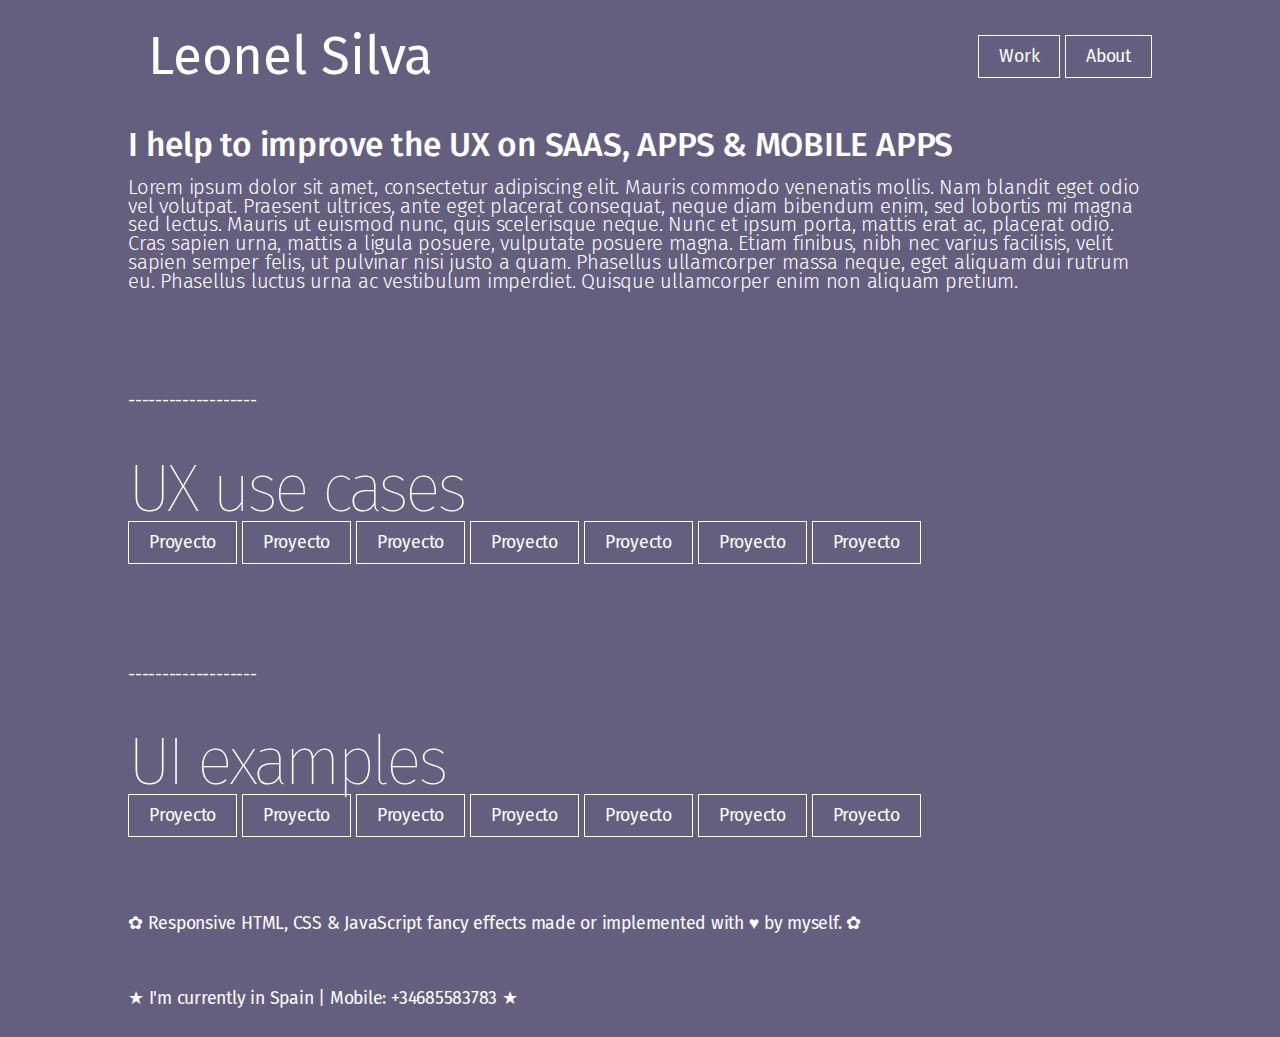
<file: index.html>
<!DOCTYPE html>
<html lang="en-US">

<head>
	<title>Leonel Silva ::::::::: UX UI & Visual Designer</title>
	<meta charset="utf-8">
	<meta name="description" content="Leonel Silva - UX UI Designer">
	<meta name="author" content="Leonel Silva">
	<link rel="shortcut icon" href="favicon.ico">
	<link rel="stylesheet" type="text/css" href="css/main.css">
</head>

<body>
	<!-- Header & navigation -->
	<header id="navigation">
		<div class="container">
			<a href="index.html" class="logo">Leonel Silva</a>
			<nav id="MainNavigation" role="navigation" aria-label="Main">
				<a href="work.html">Work</a>
				<a href="about.html">About</a>
			</nav>
		</div>
	</header>
	<!-- End header & navigation -->
	<!-- Main content -->
	<main>
<!-- about -->
		<section>
			<h3>I help to improve the UX on SAAS, APPS & MOBILE APPS</h3>
			<h5>Lorem ipsum dolor sit amet, consectetur adipiscing elit. Mauris commodo venenatis mollis. Nam blandit eget odio vel volutpat. Praesent ultrices, ante eget placerat consequat, neque diam bibendum enim, sed lobortis mi magna sed lectus. Mauris ut euismod nunc, quis scelerisque neque. Nunc et ipsum porta, mattis erat ac, placerat odio. Cras sapien urna, mattis a ligula posuere, vulputate posuere magna. Etiam finibus, nibh nec varius facilisis, velit sapien semper felis, ut pulvinar nisi justo a quam. Phasellus ullamcorper massa neque, eget aliquam dui rutrum eu. Phasellus luctus urna ac vestibulum imperdiet. Quisque ullamcorper enim non aliquam pretium.</h5>
		</section>
<!-- End About / Use cases -->
		<div class="divider">-------------------<div>
		<section>
			<h1>UX use cases</h1>
			<a href="#">Proyecto</a>
			<a href="#">Proyecto</a>
			<a href="#">Proyecto</a>
			<a href="#">Proyecto</a>
			<a href="#">Proyecto</a>
			<a href="#">Proyecto</a>
			<a href="#">Proyecto</a>
		</section>
		<div class="divider">-------------------<div>
		<section>
			<h1>UI examples</h1>
			<a href="#">Proyecto</a>
			<a href="#">Proyecto</a>
			<a href="#">Proyecto</a>
			<a href="#">Proyecto</a>
			<a href="#">Proyecto</a>
			<a href="#">Proyecto</a>
			<a href="#">Proyecto</a>
		</section>
			<!-- Footer & contact -->
			<footer>
				<p>✿ Responsive HTML, CSS & JavaScript fancy effects made or implemented with ♥ by myself. ✿</p>
				<p>★ I'm currently in Spain | Mobile: +34685583783 ★</p>
			</footer>
			<!-- End footer & contact -->
	</main>
	<!-- End main content -->

</body>

</html>
</file>
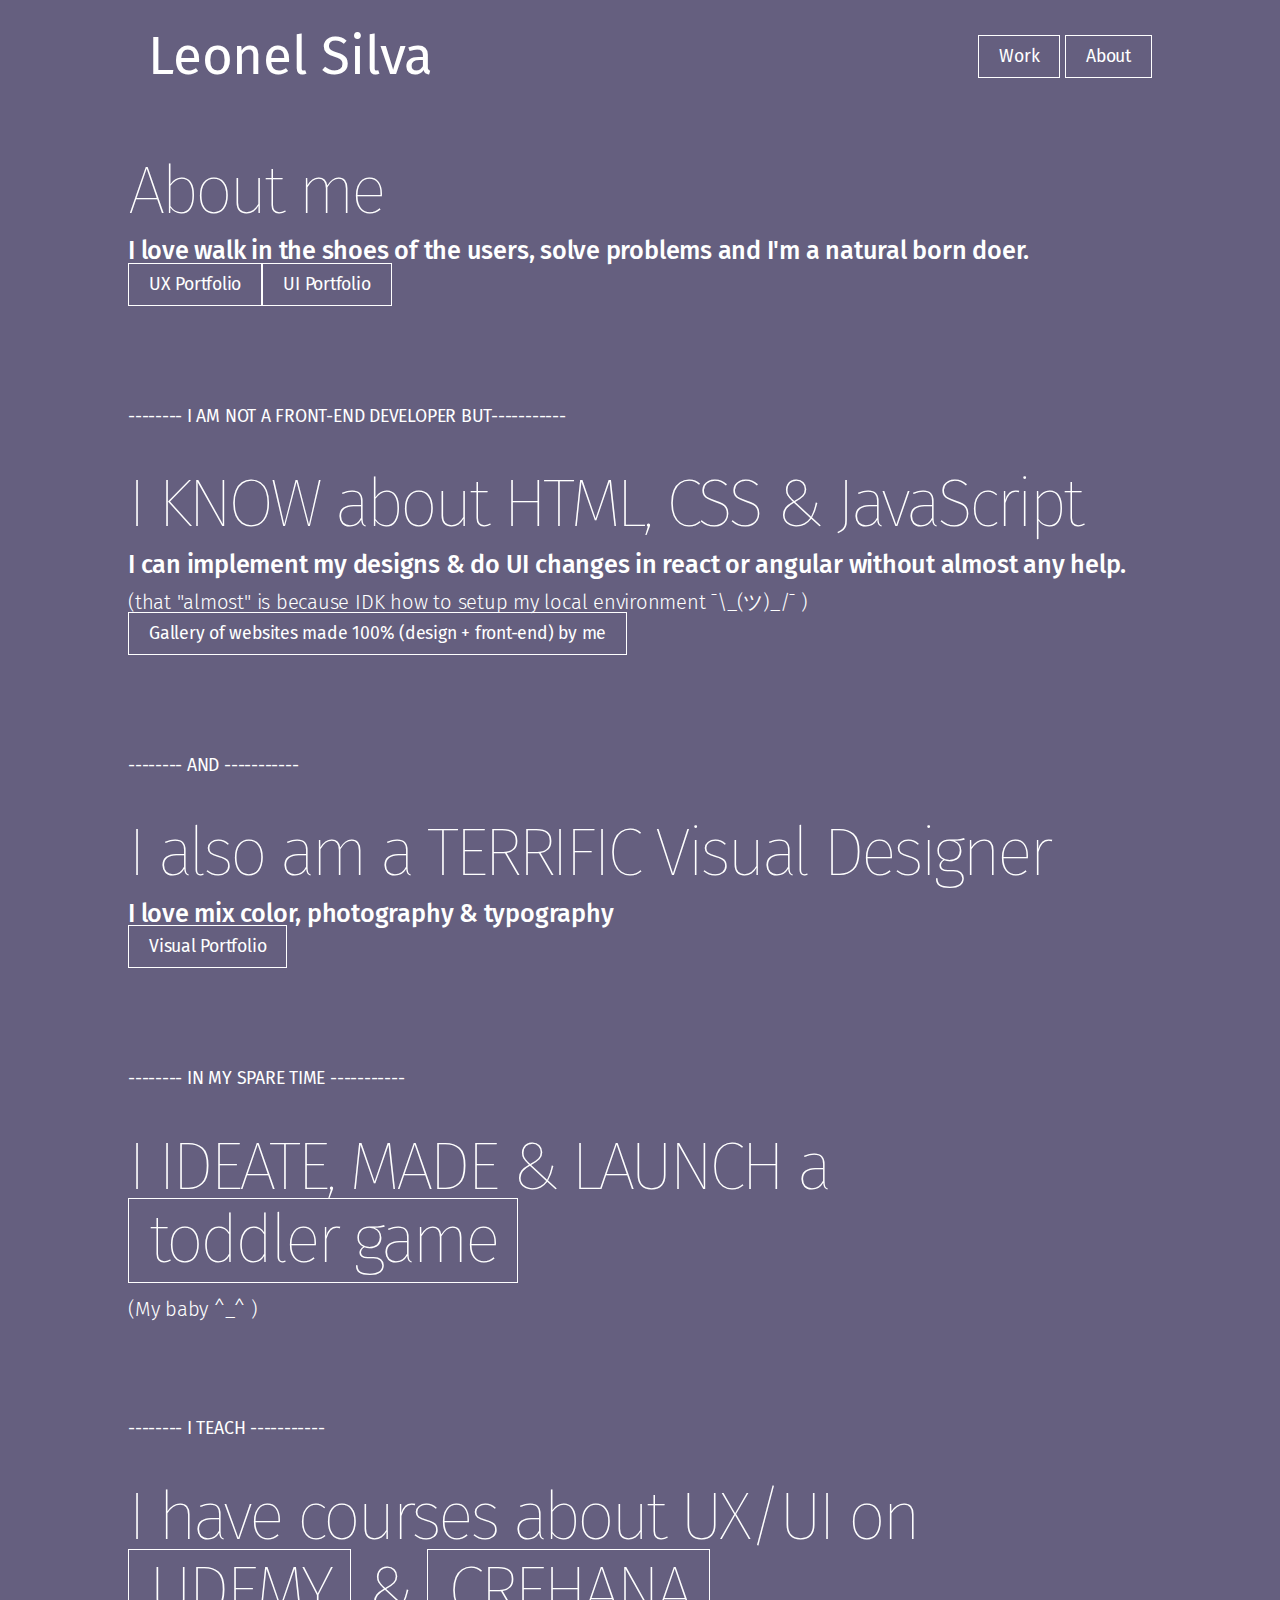
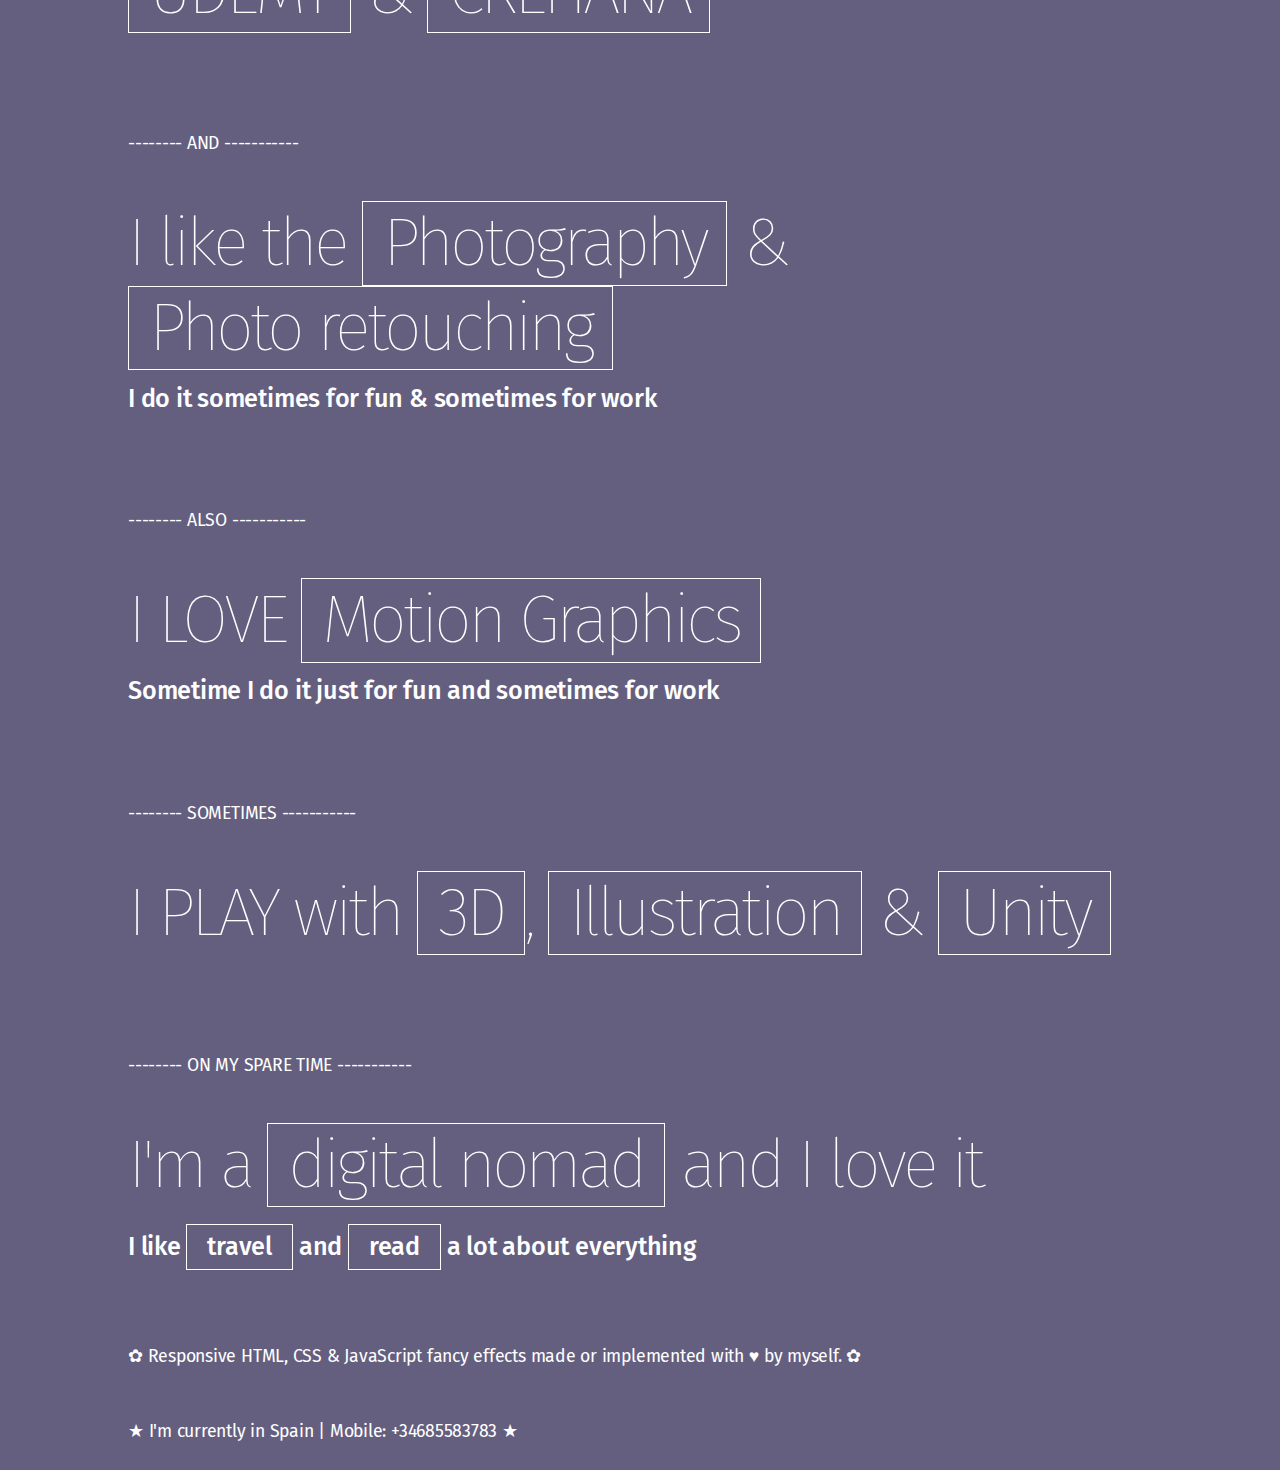
<file: about.html>
<!DOCTYPE html>
<html lang="en-US">

<head>
	<link rel="stylesheet" type="text/css" href="css/main.css">
	<title>Leonel Silva ::::::::: UX UI & Visual Designer</title>
	<meta charset="utf-8">
	<meta name="Description" content="Leonel Silva - UX UI Designer">
	<meta name="author" content="Leonel Silva">
	<link rel="shortcut icon" href="favicon.ico">
</head>

<body>
	<!-- Header & navigation -->
	<header id="navigation">
		<div class="container">
			<a href="index.html" class="logo">Leonel Silva</a>
			<nav id="MainNavigation" role="navigation" aria-label="Main">
				<a href="work.html">Work</a>
				<a href="about.html">About</a>
			</nav>
		</div>
	</header>
	<!-- End header & navigation -->
	<!-- Main content -->
	<main>
		<!-- Section about me -->
		<section>
			<h1>About me</h1>
			<h4>I love walk in the shoes of the users, solve problems and I'm a natural born doer.</h4>
			<a href="ux.html">UX Portfolio</a><a href="ux.html">UI Portfolio</a>
		</section>
	<div class="divider">-------- I AM NOT A FRONT-END DEVELOPER BUT-----------<div>
		<section>
			<h1>I KNOW about HTML, CSS & JavaScript</h1>
			<h4>I can implement my designs & do UI changes in react or angular without almost any help.</h4>
			<h5>(that "almost" is because IDK how to setup my local environment  ¯\_(ツ)_/¯ )</h5>
			<a href="ux.html">Gallery of websites made 100% (design + front-end) by me</a>
		</section>
	<div class="divider">-------- AND -----------<div>
			<section>
				<h1>I also am a TERRIFIC Visual Designer</h1>
				<h4>I love mix color, photography & typography</h4>
				<a href="ux.html">Visual Portfolio</a>
			</section>
	<div class="divider">-------- IN MY SPARE TIME -----------<div>
			<section>
				<h1>I IDEATE, MADE & LAUNCH a <a href="#">toddler game</a></h1>
				<h5>(My baby ^_^ )</h5>
			</section>
	<div class="divider">-------- I TEACH -----------<div>
			<section>
				<h1>I have courses about UX/UI on <a href="#">UDEMY</a> & <a href="#">CREHANA</a></h1>
			</section>
	<div class="divider">-------- AND -----------<div>
			<section>
				<h1>I like the <a href="#">Photography</a> & <a href="#">Photo retouching</a></h1>
				<h4>I do it sometimes for fun & sometimes for work</h4>
			</section>
	<div class="divider">-------- ALSO -----------<div>
			<section>
				<h1>I LOVE <a href="#">Motion Graphics</a></h1>
				<h4>Sometime I do it just for fun and sometimes for work</h4>
			</section>
	<div class="divider">-------- SOMETIMES -----------<div>
			<section>
				<h1>I PLAY with <a href="#">3D</a>, <a href="#">Illustration</a> & <a href="#">Unity</a></h1>
			</section>
	<div class="divider">-------- ON MY SPARE TIME -----------<div>
			<section>
				<h1>I'm a <a href="#">digital nomad</a> and I love it</h1>
				<h4>I like <a href="#">travel</a> and <a href="#">read</a> a lot about everything</h4>
			</section>

			<!-- Footer & contact -->
			<footer>
				<p>✿ Responsive HTML, CSS & JavaScript fancy effects made or implemented with ♥ by myself. ✿</p>
				<p>★ I'm currently in Spain | Mobile: +34685583783 ★</p>
			</footer>
			<!-- End footer & contact -->
	</main>
	<!-- End main content -->

</body>

</html>
</file>
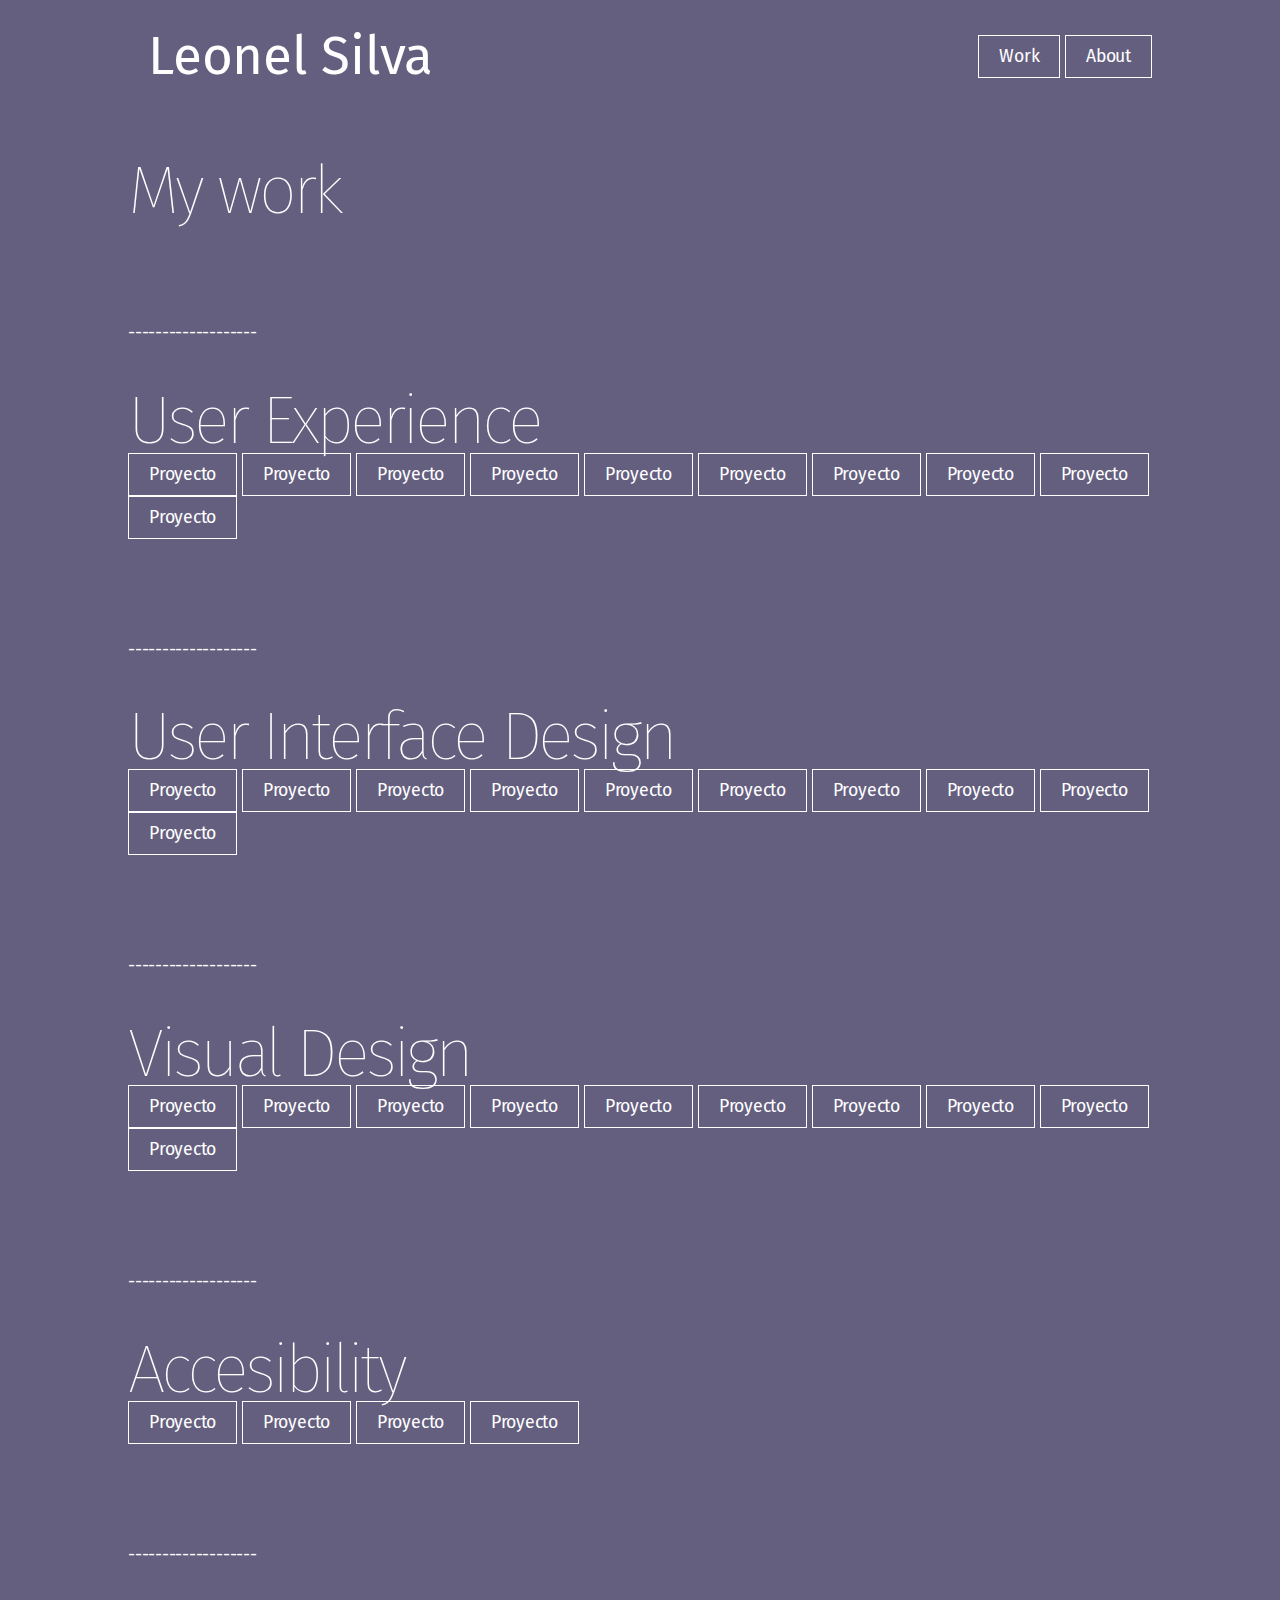
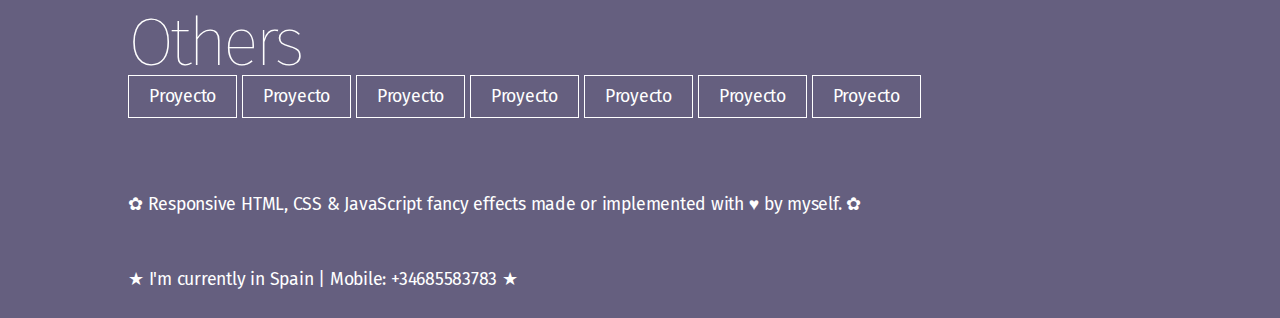
<file: work.html>
<!DOCTYPE html>
<html lang="en-US">

<head>
	<link rel="stylesheet" type="text/css" href="css/main.css">
	<title>Leonel Silva ::::::::: UX UI & Visual Designer</title>
	<meta charset="utf-8">
	<meta name="Description" content="Leonel Silva - UX UI Designer">
	<meta name="author" content="Leonel Silva">
	<link rel="shortcut icon" href="favicon.ico">
</head>

<body>
	<!-- Header & navigation -->
	<header id="navigation">
		<div class="container">
			<a href="index.html" class="logo">Leonel Silva</a>
			<nav id="MainNavigation" role="navigation" aria-label="Main">
				<a href="work.html">Work</a>
				<a href="about.html">About</a>
			</nav>
		</div>
	</header>
	<!-- End header & navigation -->
	<!-- Main content -->
	<main>
		<!-- Section about me -->
		<section>
			<h1>My work</h1>
		</section>
		<div class="divider">-------------------<div>
		<section>
			<h1>User Experience</h1>
			<a href="#">Proyecto</a>
			<a href="#">Proyecto</a>
			<a href="#">Proyecto</a>
			<a href="#">Proyecto</a>
			<a href="#">Proyecto</a>
			<a href="#">Proyecto</a>
			<a href="#">Proyecto</a>
			<a href="#">Proyecto</a>
			<a href="#">Proyecto</a>
			<a href="#">Proyecto</a>
		</section>
	<div class="divider">-------------------<div>
		<section>
			<h1>User Interface Design</h1>
			<a href="#">Proyecto</a>
			<a href="#">Proyecto</a>
			<a href="#">Proyecto</a>
			<a href="#">Proyecto</a>
			<a href="#">Proyecto</a>
			<a href="#">Proyecto</a>
			<a href="#">Proyecto</a>
			<a href="#">Proyecto</a>
			<a href="#">Proyecto</a>
			<a href="#">Proyecto</a>
		</section>
		<div class="divider">-------------------<div>
			<section>
				<h1>Visual Design</h1>
				<a href="#">Proyecto</a>
				<a href="#">Proyecto</a>
				<a href="#">Proyecto</a>
				<a href="#">Proyecto</a>
				<a href="#">Proyecto</a>
				<a href="#">Proyecto</a>
				<a href="#">Proyecto</a>
				<a href="#">Proyecto</a>
				<a href="#">Proyecto</a>
				<a href="#">Proyecto</a>
			</section>
			<div class="divider">-------------------<div>
				<section>
					<h1>Accesibility</h1>
					<a href="#">Proyecto</a>
					<a href="#">Proyecto</a>
					<a href="#">Proyecto</a>
					<a href="#">Proyecto</a>
				</section>
			<div class="divider">-------------------<div>
				<section>
					<h1>Others</h1>
					<a href="#">Proyecto</a>
					<a href="#">Proyecto</a>
					<a href="#">Proyecto</a>
					<a href="#">Proyecto</a>
					<a href="#">Proyecto</a>
					<a href="#">Proyecto</a>
					<a href="#">Proyecto</a>
				</section>

			<!-- Footer & contact -->
			<footer>
				<p>✿ Responsive HTML, CSS & JavaScript fancy effects made or implemented with ♥ by myself. ✿</p>
				<p>★ I'm currently in Spain | Mobile: +34685583783 ★</p>
			</footer>
			<!-- End footer & contact -->
	</main>
	<!-- End main content -->

</body>

</html>
</file>
<file: css/main.css>
/*////  Font Fira Sans  ////*/
@import url('https://fonts.googleapis.com/css?family=Fira+Sans:100,200,300,400,500,600,700,800,900&display=swap');

/* -------------------
Author: Leonel silva
Email: lsilva@gmail.
Phone: +34 6855836783

Feel fre of copy any style you like, even the entire thing or the structure if you will, call me if you need something else.
----------------*/


/*////  General styles  ////*/
body, html {
	margin: 0;
	padding: 0;
	font-size: 105%;
	font-family: 'Fira Sans', sans-serif;
	font-weight: 400;
	letter-spacing: -.013em;
	color: #fff;
	background: #655F7F;
}

main {
	width: 80%;
	margin: 0 auto;
}

#navigation {}
#navigation .container {
	margin: 0 auto;
	width: 80%;
	display: flex;
	align-items: center;
	justify-content: space-between;
	flex-wrap: wrap;
}

.logo {
	display: inline-block;
	margin: 15px 0;
	border: none;
	font-size: 3em;
	/*background: url("/images/leonel-silva.png") no-repeat center center;*/
}
	.logo strong {display: none;}

#MainNavigation {}
	a {
		display: inline-block;
		padding: 10px 20px;
		color: #fff;
		text-decoration: none;
		border: 1px #fff solid;
	}
		a:hover {background: #fff; color: #655F7F;}


.divider { height: 20px; margin: 100px 0 50px 0;}
section {}
p {
  line-height: 1.47059;
  margin: 1em auto;
}

blockquote {margin:0;}

h1, h2, h3, h4, h5, h6 {
	margin:0;
	padding: 1rem 0 0 0;
	line-height: 93%;
}
h1 {
	font-weight: 00;
	font-size: 4rem;
	letter-spacing: -.060em;
	margin-top: 30px;
	font-weight: 100;
}
h2 {
	font-weight: 900;
	font-size: 2rem;
	letter-spacing: .020em;
}
h3 {font-size: 2rem; font-weight: 500;}
h4 {font-size: 1.5rem; font-weight: 500;}
h5 {font-size: 1.2rem; font-weight: 300;}
h6 {font-size: 1.1rem; font-weight: 300;}



strong {
	font-size: 18px;
	font-weight: 700;
	color: #ccc;
}

footer {
	padding: 50px 0 0 0;
	height: 150px;
	display: flex;
	align-items: center;
	justify-content: space-between;
	flex-wrap: wrap;
}
	footer p {margin: 0;}

/*/////////// Responsive ///////////*/

/*/// Large devices ///*/
@media only screen and (min-width: 800px) and (max-width: 1024px)  {

}

/*/// Medium devices ///*/
@media only screen and (min-width: 401px) and (max-width: 799px)  {

}

/*/// Small devices ///*/
@media only screen and (min-width: 250px) and (max-width: 400px)  {

}
</file>
